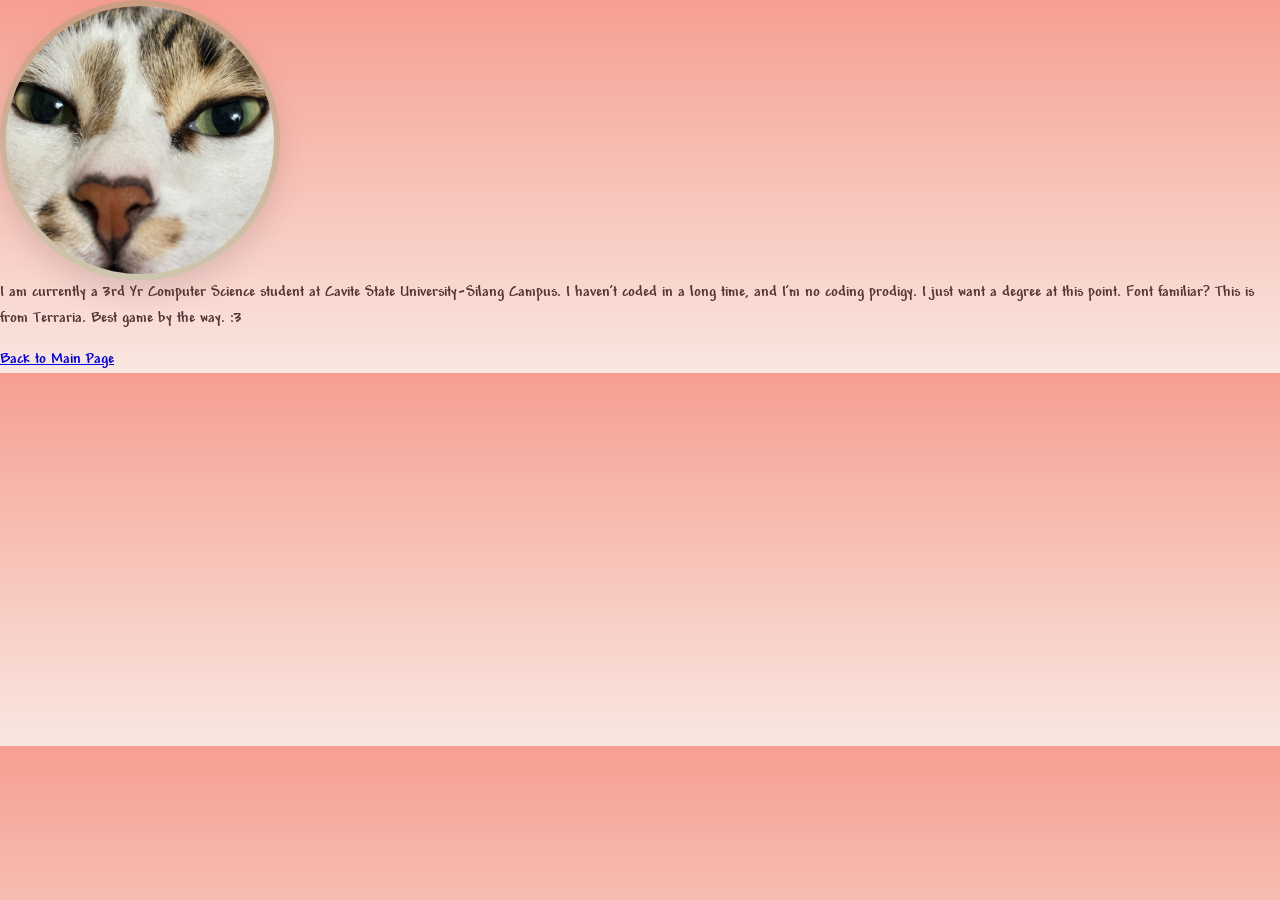
<file: AboutMe.html>
<!DOCTYPE html>
<head>
<title>About Me</title>
<meta charset=" UTF-8">
        <link rel="stylesheet" href="style.css"defer>
        <meta name="viewport" content="width=device-width, initial-scale=1.0">
</head>

<body id="AboutMe">


 <img id="ABimg" src="images/IMG_5873.jpeg" alt="Selfie" >

     <div id="abtMe">
<p> I am currently a 3rd Yr Computer Science student at Cavite State University-Silang Campus. 
            I haven't coded in a long time, and I'm no coding prodigy. I just want a degree at this point.
            Font familiar? This is from Terraria. Best game by the way. :3
        </p>
    
        </div> 

    <a href="index.html" > Back to Main Page </a>

</body>

</html>
</file>
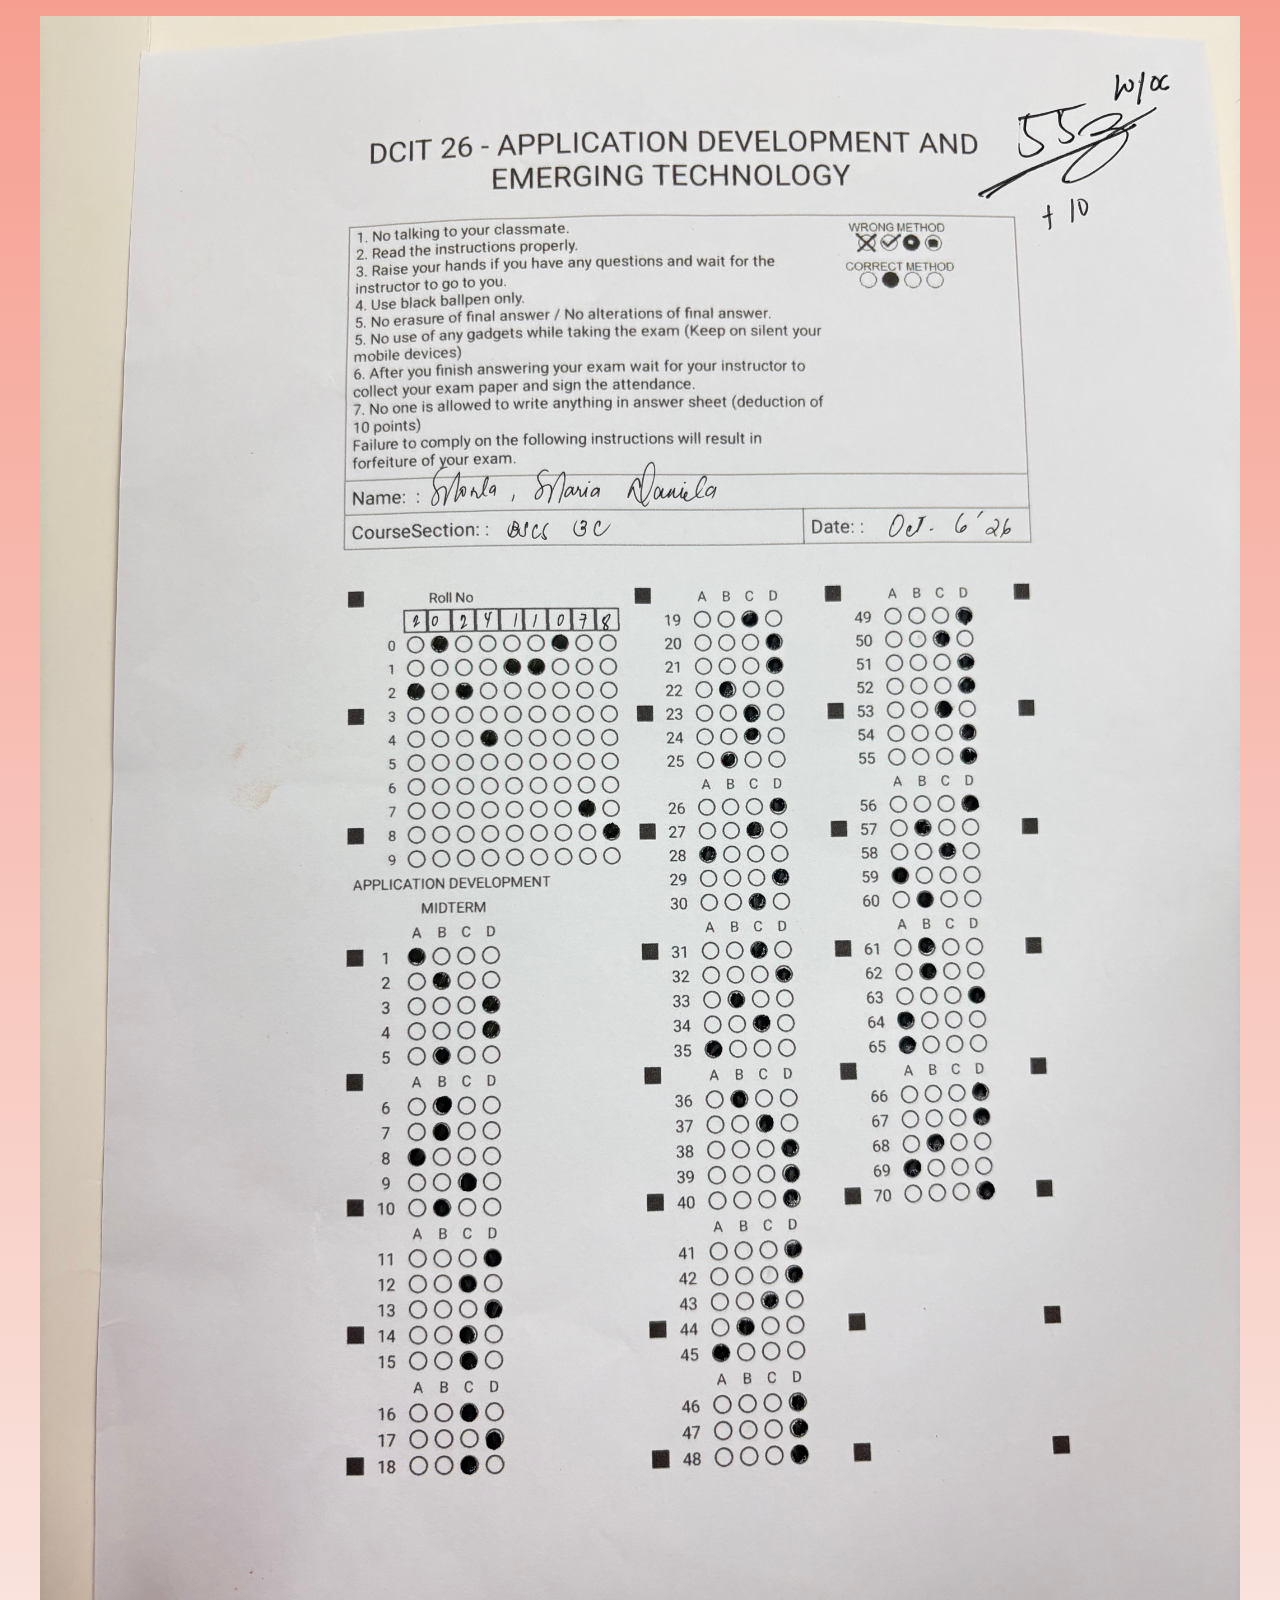
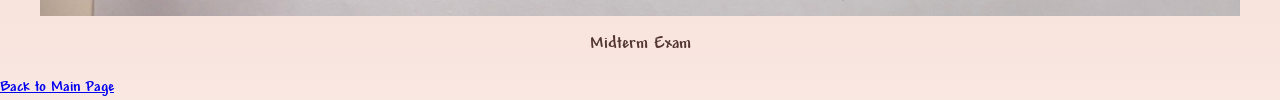
<file: Exams.html>
<!DOCTYPE html> 
<head>
<meta charset=" UTF-8">
        <title> Exams </title>
        <link rel="stylesheet" href="style.css"defer>
        <meta name="viewport" content="width=device-width, initial-scale=1.0">

</head>
<body>
<div class="Exam">
        <div id="Exam">
            <figure>
            <img src="images/IMG_6769.jpeg" alt="midterm"> 
                <figcaption>Midterm Exam</figcaption>
            </figure>
        </div>

</div>

<a href="index.html" > Back to Main Page </a>
     

        </body>





</html>
</file>
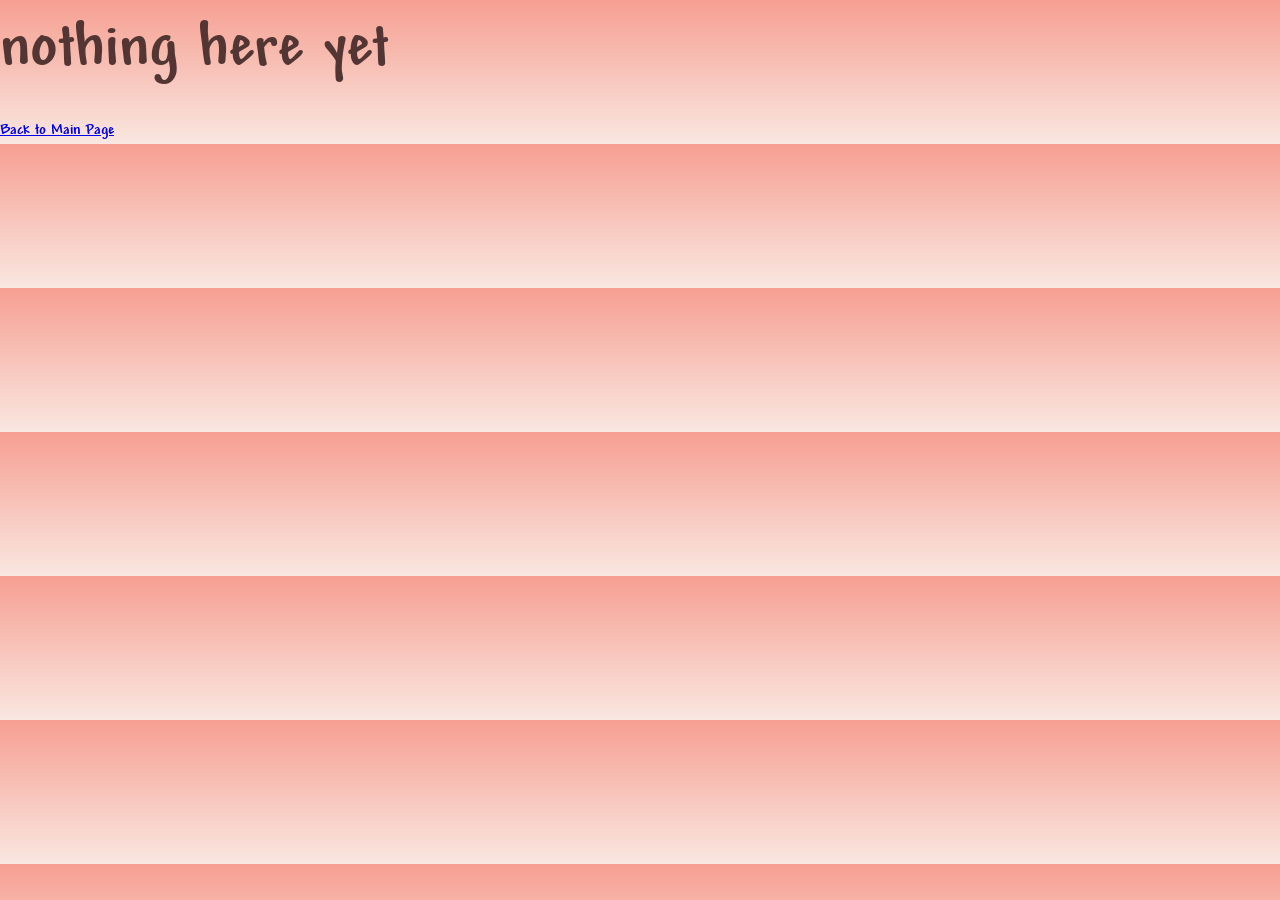
<file: LabWorks.html>
<!DOCTYPE html> 
<head>
<meta charset=" UTF-8">
        <title> Quizzes and Activities </title>
        <link rel="stylesheet" href="style.css"defer>
        <meta name="viewport" content="width=device-width, initial-scale=1.0">

</head>
<body>
<div>
       
<h1>nothing here yet</h1>
</div>

<a href="index.html" > Back to Main Page </a>
     

        </body>





</html>
</file>
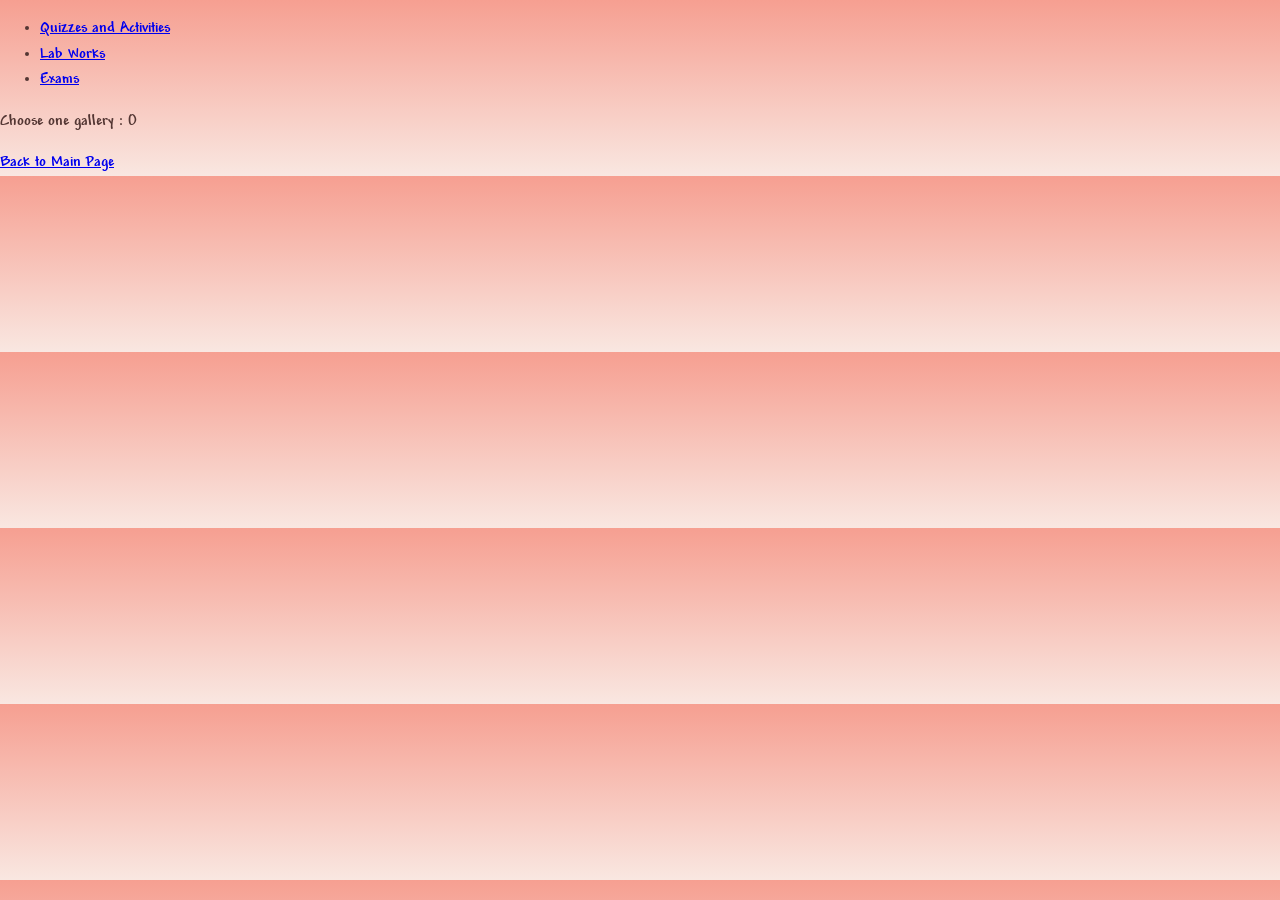
<file: portfolio.html>
<!DOCTYPE html>
<head>
<title>Portfolio</title>
<meta charset=" UTF-8">
        <link rel="stylesheet" href="style.css"defer>
        <meta name="viewport" content="width=device-width, initial-scale=1.0">
</head>

<body id="Portfolio">

     <div id="PFtext">



        <ul>
            <li> <a href="Quizzes.html" > Quizzes and Activities </a> </li>
            <li> <a href="LabWorks.html" > Lab Works </a></li>
            <li> <a href="Exams.html" > Exams </a></li>
        </ul>

        <p>Choose one gallery : O </p>
    
        </div> 

    <a href="index.html" > Back to Main Page </a>



</body>

</html>
</file>
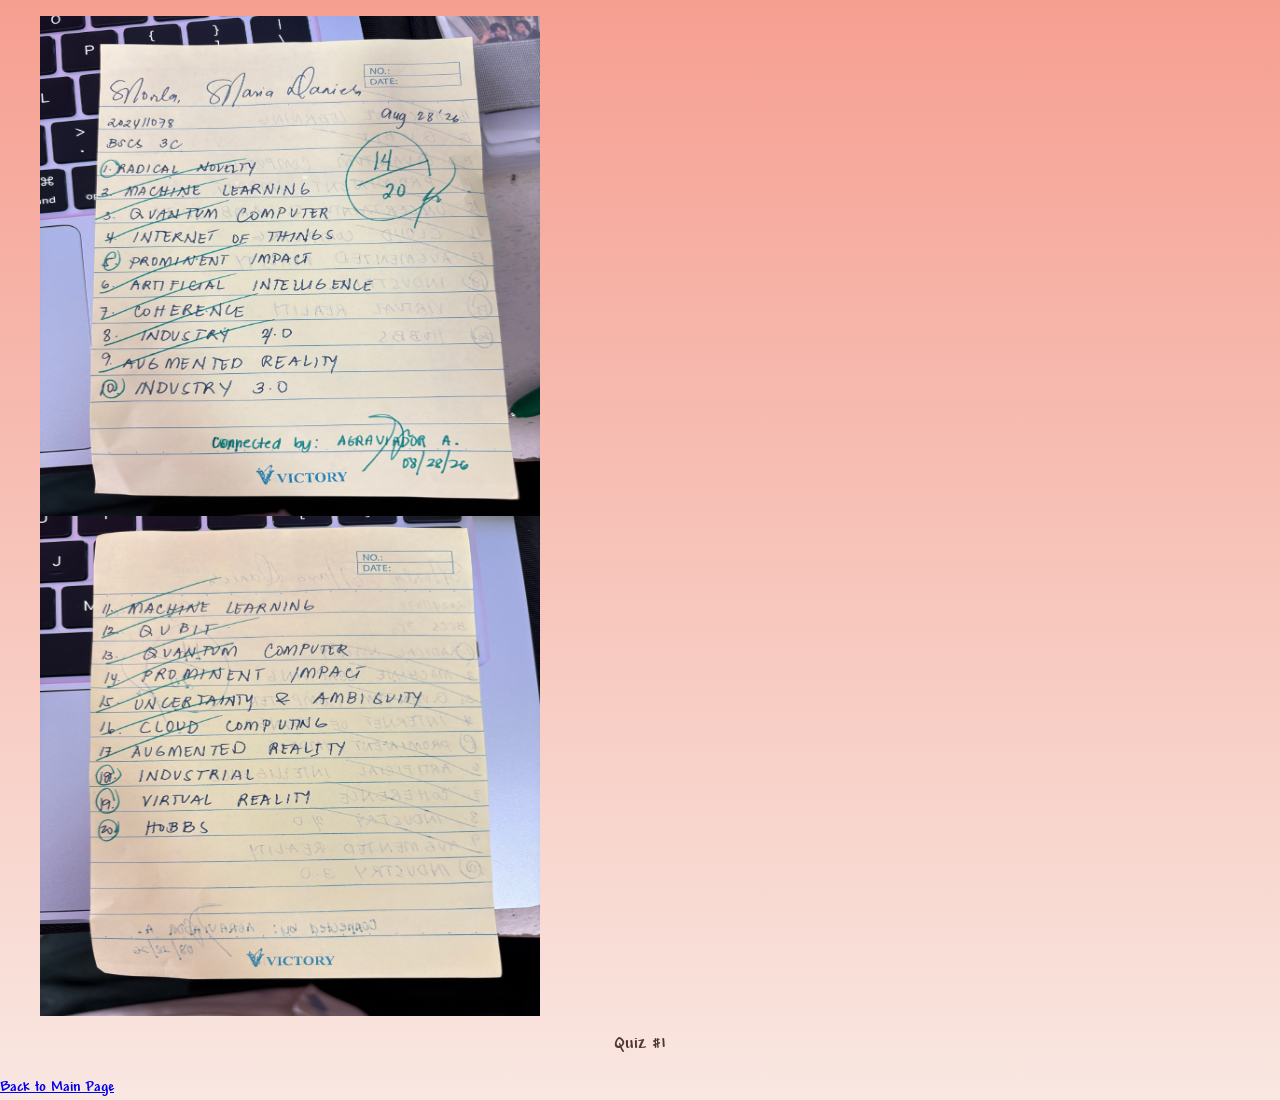
<file: Quizzes.html>
<!DOCTYPE html> 
<head>
<meta charset=" UTF-8">
        <title> Quizzes and Activities </title>
        <link rel="stylesheet" href="style.css"defer>
        <meta name="viewport" content="width=device-width, initial-scale=1.0">

</head>
<body>
<div class="Quiz">
        <div id="Quiz">
                <figure>
            <img src="images/IMG_6365.jpeg" alt="front" style="border-radius: 0%;" width="500" height="500" > <img src="images/IMG_6366.jpeg" alt="back" style="border-radius: 0%;" width="500px" height="500px"> 
         <figcaption>Quiz #1</figcaption>
        </figure>
        
            
                
        </div>

</div>

<a href="index.html" > Back to Main Page </a>
     

        </body>





</html>
</file>
<file: style.css>
@font-face {
  font-family: 'AndyBold';
  src: url('fonts/AndyBold.ttf') format('truetype');
  font-weight: normal;
}
/*color palette
F69F91
533633
CAD09E
F2DB8D*/

:root {
  --bg: #F69F91;
  --panel: #fff7f2;
  --primary: #533633;
  --accent: #4c964f;
  --accent-soft: #f69f91;
  --highlight: #f2db8d;
  --muted: #cad09e;
  --shadow: rgba(83, 54, 51, 0.15);
}

* {
  box-sizing: border-box;
}

html {
  scroll-behavior: smooth;
}

body {
  margin: 0;
  background: linear-gradient(180deg, var(--bg) 0%, #f9e7e1 100%);
  color: var(--primary);
  font-family: 'AndyBold', Arial, sans-serif;
  line-height: 1.6;
}

img {
  display: block;
  max-width: 100%;
}

p {
  margin: 0 0 1rem;
}

.site-header {
  position: sticky;
  top: 0;
  z-index: 10;
  background: rgba(76, 150, 79, 0.96);
  backdrop-filter: blur(8px);
  border-bottom: 2px solid rgba(83, 54, 51, 0.12);
  box-shadow: 0 6px 20px rgba(83, 54, 51, 0.08);
}

.nav {
  width: min(1100px, 90vw);
  margin: 0 auto;
  display: flex;
  align-items: center;
  justify-content: space-between;
  min-height: 72px;
  gap: 1.5rem;
}

.brand {
  color: #fffaf4;
  font-size: 1.3rem;
  letter-spacing: 0.06em;
  text-transform: uppercase;
}

.nav-list {
  list-style: none;
  display: flex;
  align-items: center;
  gap: 1rem;
  margin: 0;
  padding: 0;
  flex-wrap: wrap;
}

.nav-list a {
  position: relative;
  display: inline-block;
  text-decoration: none;
  color: #edf7ea;
  font-size: 1.05rem;
  padding: 0.5rem 0.8rem;
  border-radius: 999px;
  transition: color 0.3s ease, transform 0.3s ease, background-color 0.3s ease;
}

.nav-list a:hover,
.nav-list a:focus-visible {
  color: var(--primary);
  background: rgba(242, 219, 141, 0.35);
  transform: translateY(-2px);
}

.container {
  width: min(1100px, 90vw);
  margin: 2rem auto 3rem;
  display: grid;
  gap: 2rem;
}

.card {
  background: rgba(255, 247, 242, 0.9);
  border: 2px solid rgba(83, 54, 51, 0.08);
  border-radius: 24px;
  padding: 2rem;
  box-shadow: 0 12px 28px var(--shadow);
  transition: transform 0.35s ease, box-shadow 0.35s ease, border-color 0.35s ease;
}

.card:hover {
  transform: translateY(-4px);
  box-shadow: 0 18px 36px rgba(83, 54, 51, 0.12);
  border-color: rgba(76, 150, 79, 0.45);
}

.hero {
  display: grid;
  grid-template-columns: 1.5fr 1fr;
  align-items: center;
  gap: 2rem;
  padding: 2.5rem;
}

.eyebrow {
  margin-bottom: 0.4rem;
  color: var(--accent);
  font-size: 0.9rem;
  text-transform: uppercase;
  letter-spacing: 0.12em;
}

h1,
h2 {
  margin: 0 0 1rem;
  color: var(--primary);
}

h1 {
  font-size: clamp(2rem, 5vw, 4rem);
}

h2 {
  font-size: clamp(1.8rem, 3vw, 2.6rem);
  text-align: center;
}

.hero-copy {
  font-size: 1.1rem;
}

.signature {
  color: var(--primary);
  font-style: italic;
}

.hero-image-wrap {
  display: flex;
  justify-content: center;
}

#ABimg {
  width: min(280px, 100%);
  height: 280px;
  border-radius: 50%;
  object-fit: cover;
  border: 6px solid rgba(76, 150, 79, 0.25);
  box-shadow: 0 14px 28px rgba(83, 54, 51, 0.15);
  transition: transform 0.35s ease, box-shadow 0.35s ease;
}

#ABimg:hover {
  transform: scale(1.04) rotate(-2deg);
  box-shadow: 0 20px 38px rgba(83, 54, 51, 0.18);
}

.gallery-grid {
  display: grid;
  grid-template-columns: repeat(2, minmax(200px, 1fr));
  gap: 1.5rem;
  align-items: center;
}

.gallery-item {
  margin: 0;
  border-radius: 18px;
  overflow: hidden;
  background: rgba(202, 208, 158, 0.18);
  transition: transform 0.35s ease, box-shadow 0.35s ease;
  cursor: pointer;
}

.gallery-item:hover {
  transform: translateY(-3px);
  box-shadow: 0 12px 24px rgba(83, 54, 51, 0.1);
}

.gallery-item img {
  width: 100%;
  height: 420px;
  object-fit: cover;
  border-radius: 18px;
  transition: transform 0.35s ease, filter 0.35s ease, box-shadow 0.35s ease;
}

.gallery-item:hover img,
.portfolio-img:hover {
  transform: scale(1.02);
  filter: saturate(1.08);
  box-shadow: 0 20px 35px rgba(83, 54, 51, 0.18);
}

.portfolio-img {
  cursor: pointer;
  transition: transform 0.35s ease, box-shadow 0.35s ease, filter 0.35s ease;
}

figcaption {
  margin-top: 0.9rem;
  text-align: center;
  font-size: 1.1rem;
  color: var(--primary);
}

.empty-state {
  min-height: 180px;
  display: grid;
  place-items: center;
  border: 2px dashed rgba(83, 54, 51, 0.25);
  border-radius: 18px;
  background: rgba(246, 159, 145, 0.08);
  color: var(--primary);
  font-size: 1.1rem;
}

.lightbox {
  position: fixed;
  inset: 0;
  display: flex;
  align-items: center;
  justify-content: center;
  background: rgba(22, 18, 18, 0.8);
  opacity: 0;
  visibility: hidden;
  pointer-events: none;
  transition: opacity 0.28s ease, visibility 0.28s ease;
  z-index: 30;
}

.lightbox.visible {
  opacity: 1;
  visibility: visible;
  pointer-events: auto;
}

.lightbox img {
  max-width: min(90vw, 900px);
  max-height: 85vh;
  border-radius: 18px;
  box-shadow: 0 28px 60px rgba(0, 0, 0, 0.35);
  transform: scale(0.92);
  transition: transform 0.28s ease;
}

.lightbox.visible img {
  transform: scale(1);
}

.lightbox-close {
  position: absolute;
  top: 1.25rem;
  right: 1.5rem;
  width: 3rem;
  height: 3rem;
  border: none;
  border-radius: 50%;
  background: rgba(255, 255, 255, 0.9);
  color: var(--primary);
  font-size: 2rem;
  line-height: 1;
  cursor: pointer;
  box-shadow: 0 8px 20px rgba(0, 0, 0, 0.2);
  transition: transform 0.2s ease, background-color 0.2s ease;
}

.lightbox-close:hover {
  transform: scale(1.05);
  background: #ffffff;
}

body.lightbox-open {
  overflow: hidden;
}

.site-footer {
  padding: 1.5rem 1rem 2.5rem;
  text-align: center;
  color: var(--primary);
}

@media (max-width: 700px) {
  .nav {
    flex-direction: column;
    justify-content: center;
    padding: 1rem 0;
  }

  .hero {
    grid-template-columns: 1fr;
    text-align: center;
  }

  .gallery-grid {
    grid-template-columns: 1fr;
  }

  .card {
    padding: 1.25rem;
  }
}
</file>
